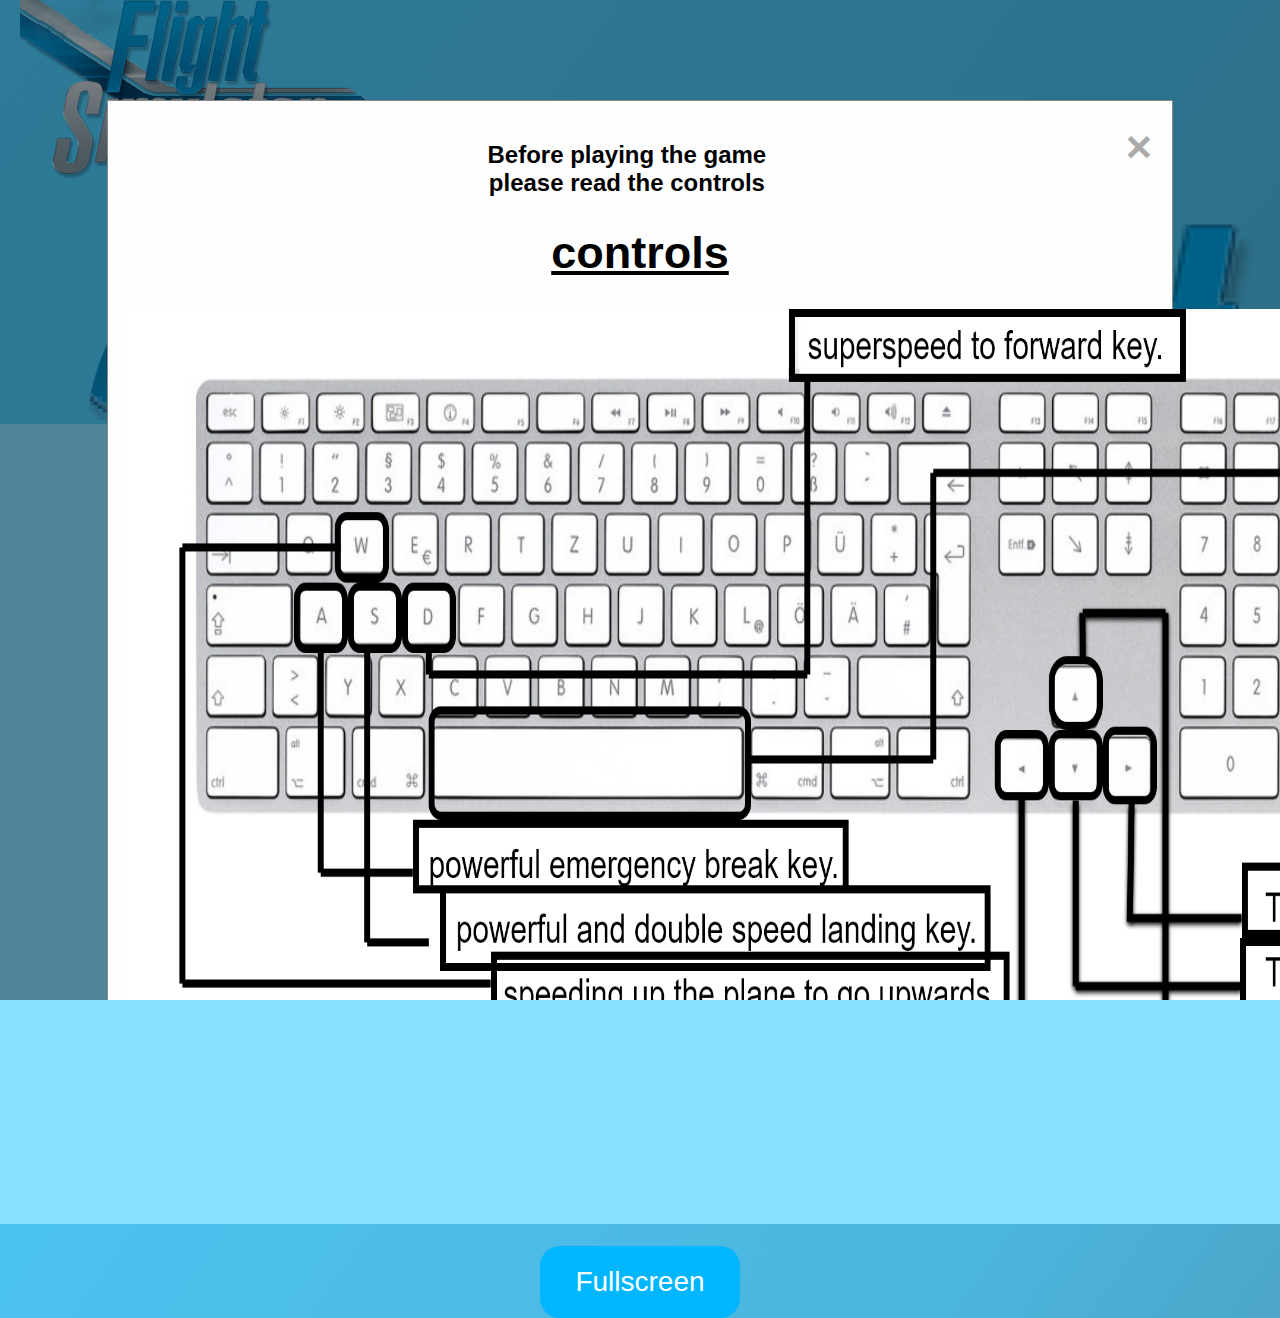
<file: index.html>
<!DOCTYPE html>
<html>
    <head>
        <title>Fligth Simulator Game</title>
      <link rel="stylesheet" href="style.css">
        
    </head>
    <body onload="goo();">
        <div class="logo">
            <img src="images/logo.png" >
        </div>
        <h1>Flight Simulator</h1> 
   
<div class="container">
    <iframe src="index2.html" frameborder="0" height="800px" width="2000px" id="game" scrolling="no"></iframe><br></br>
    <button class="button button1" onclick="openFullscreen();">Fullscreen</button>
    
</div>



<!-- pop up box  -->

<div id="myModal" class="modal">

    <!-- Modal content -->
    <div class="modal-content">
      <span class="close">&times;</span>
    <h2>Before playing the game<br> please read the controls</h2>
    <h1 class="popup-logo"><b><u>controls</u></b></h1>
    <div class="keyboard-contoals">
         <img src="images/keyboard.png">
         <p>This image is made by Junaid.</p> 
    </div>
    </div>
    
  </div>

 
<!-- javaScript for fullscreen -->
<script>
    var elem = document.getElementById("game");
    function openFullscreen() {
      if (elem.requestFullscreen) {
        elem.requestFullscreen();
      } else if (elem.webkitRequestFullscreen) { /* Safari */
        elem.webkitRequestFullscreen();
      } else if (elem.msRequestFullscreen) { /* IE11 */
        elem.msRequestFullscreen();
      }
    }
    </script>

  <!-- javaScripts  for pop-up -->

  <script>
    // Get the modal
    var modal = document.getElementById("myModal");
    
    // Get the <span> element that closes the modal
    var span = document.getElementsByClassName("close")[0];
    
    // When the user clicks the button, open the modal 
    function goo() {
      modal.style.display = "block";
    }
    
    // When the user clicks on <span> (x), close the modal
    span.onclick = function() {
      modal.style.display = "none";
    }
    
    // When the user clicks anywhere outside of the modal, close it
    window.onclick = function(event) {
      if (event.target == modal) {
        modal.style.display = "none";
      }
    }
    </script>

<script>
  var xmlhttp = new XMLHttpRequest();
var ip_address = '157.47.85.18';
var auth = '1a42b026-77d0-440a-835d-3b1597c27b40';
var url = "https://ipfind.co/?auth=" + auth + "&ip=" + ip_address;

xmlhttp.onreadystatechange = function() {
if (this.readyState == 4 && this.status == 200) {
var result = JSON.parse(this.responseText);
console.log(result);
}
};

xmlhttp.open("GET", url, true);
xmlhttp.send();
</script>

    </body>
</html>
</file>
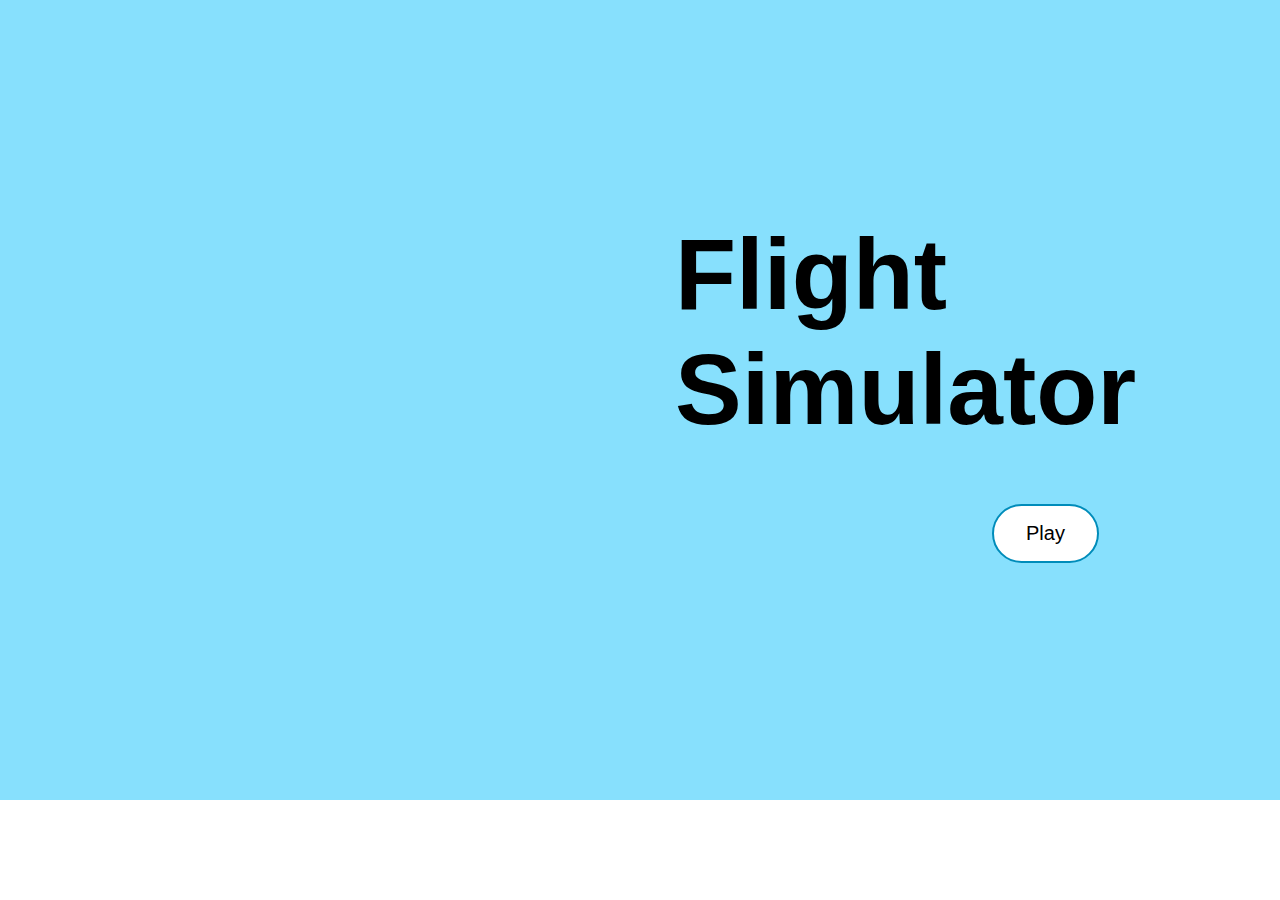
<file: index2.html>
<!DOCTYPE html>
<html>
    <head>
    <script src="matter.js"></script>
    <script src="p5.js"></script>
    <script src="p5.dom.min.js"></script>
    <script src="p5.sound.min.js"></script>
    <script src="./p5.play.js"></script>
    <script src="ground.js"></script>
    <script src="plane.js"></script>
    <script src="form.js"></script>

    <meta charset="utf-8">

    <link rel="stylesheet" href="gameStyle.css">
  </head>
  <body>
      <script src="sketch.js"></script>

      
</body>
</html>
</file>
<file: style.css>
body {
  text-align: center;
  font-family: 'Raleway', sans-serif;
  background-image: url("images/background-img.png");
  background-size: cover;
  background-repeat: no-repeat;
  margin: 0%;
  padding: 0%;

}
.container {
  height: 100%;
  width: 100%;
  
}

/* popup box style */

.modal {
  display: none; /* Hidden by default */
  position: fixed; /* Stay in place */
  z-index: 1; /* Sit on top */
  padding-top: 100px; /* Location of the box */
  left: 0;
  top: 0;
  width: 100%; /* Full width */
  height: 100%; /* Full height */
  overflow: auto; /* Enable scroll if needed */
  background-color: rgb(0,0,0); /* Fallback color */
  background-color: rgba(0,0,0,0.4); /* Black w/ opacity */
  font-family: 'Raleway', sans-serif;
}

/* Modal Content */
.modal-content {
  background-color: #fefefe;
  margin: auto;
  padding: 20px;
  border: 1px solid #888;
  width: 80%;

}

/* The Close Button */
.close {
  color: #aaaaaa;
  float: right;
  font-size: 5vh;
  font-weight: bold;
}

.close:hover,
.close:focus {
  color: #ff000f;
  text-decoration: none;
  cursor: pointer;
}

.popup-logo {
  font-size: 5vh;
  font-family: 'Raleway', sans-serif;
}

.keyboard-contoals img {
  height: 100vh;
  width: 179vh;
}

.keyboard-contoals p {
  font-size: 3vh;
  text-align: end;
  font-family: 'Raleway', sans-serif;
}
.logo {
  font-family: 'Raleway', sans-serif;
  width: 400px;
  height: 200px;
}
h1 {
  font-size: 10vh;
}
/* Safari syntax */
:-webkit-full-screen {
  background-image: url("images/fullscreen-background.png");
  background-size: cover;
  background-repeat: no-repeat;
}

/* IE11 */
:-ms-fullscreen {
  background-image: url("images/fullscreen-background.png");
  background-size: cover;
  background-repeat: no-repeat;
}

/* Standard syntax */
:fullscreen {
  background-image: url("images/fullscreen-background.png");
  
  background-repeat: no-repeat;
  background-size: cover;
}
.logo img {
height: 20vh;
width: 40vh;
}
.button {
  position: relative;
  background-color: rgb(0, 183, 255);
  border: none;
  font-size: 28px;
  color: #FFFFFF;
  padding: 20px;
  width: 200px;
  text-align: center;
  transition-duration: 0.4s;
  text-decoration: none;
  overflow: hidden;
  cursor: pointer;
}
.button1 {border-radius: 20px;}

.button:after {
  content: "";
  background: #f1f1f1;
  display: block;
  position: absolute;
  padding-top: 300%;
  padding-left: 350%;
  margin-left: -20px !important;
  margin-top: -120%;
  opacity: 0;
  transition: all 0.8s
}

.button:active:after {
  padding: 0;
  margin: 0;
  opacity: 1;
  transition: 0s
}
</file>
<file: gameStyle.css>
html, body {
    margin: 0;
    padding: 0;
    font-family: 'Oxygen', sans-serif;
  }
  canvas {
    display: block;
  }
  h1{
    font-size: 100px;
    
  }
button {
    background-color: #4CAF50; /* Green */
    border: none;
    color: white;
    padding: 16px 32px;
    text-align: center;
    text-decoration: none;
    display: inline-block;
    font-size: 20px;
    margin: 4px 2px;
    transition-duration: 0.4s;
    cursor: pointer;
    border-radius: 50px;
 
  }
  button{
    background-color: white; 
    color: black; 
    border: 2px solid #008CBA;
  }
  button:hover{
    background-color: #008CBA;
    color: white;
  }
  p{
    font-size: 35px;
  }
  input{
    height: 70px;
    width: 500px;
    font-size: 50px;
  }
  h2{
    font-size: 40px;
  }

  h3{
    color: white;
    
  }
</file>
